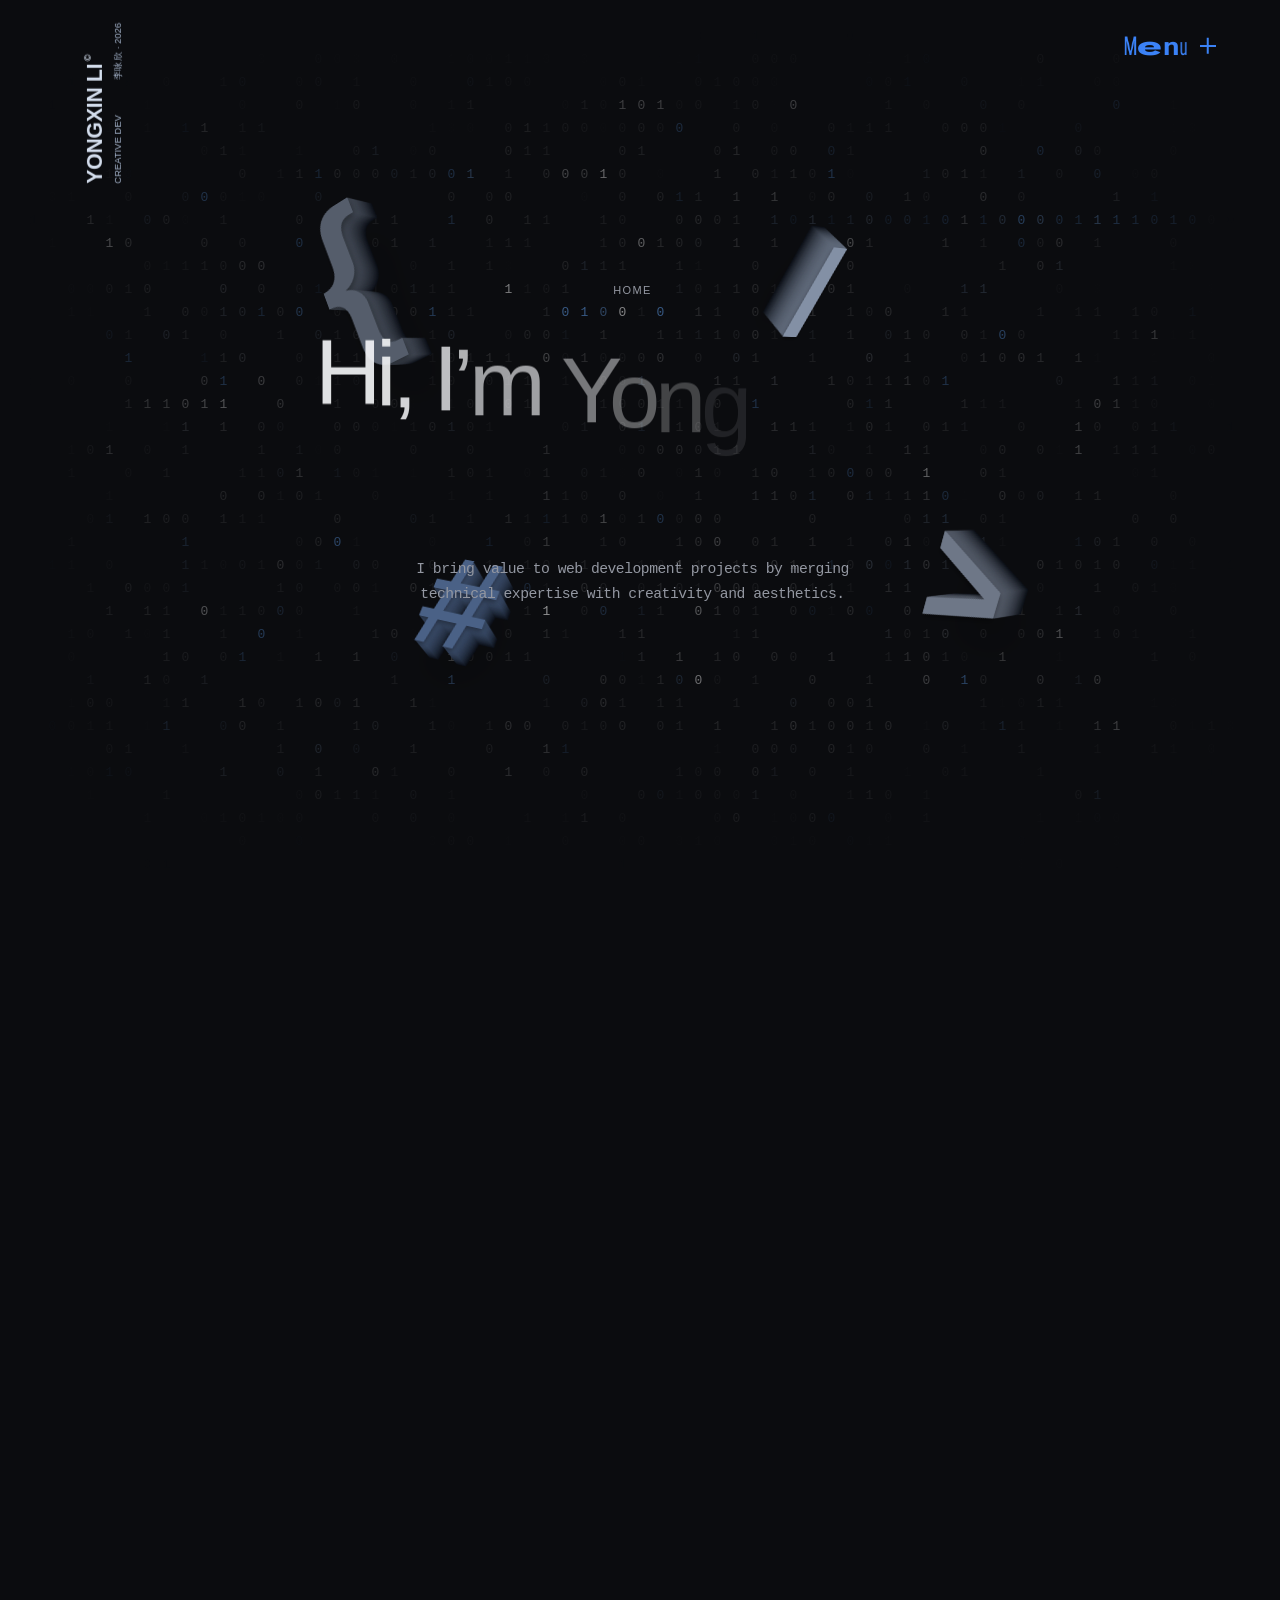
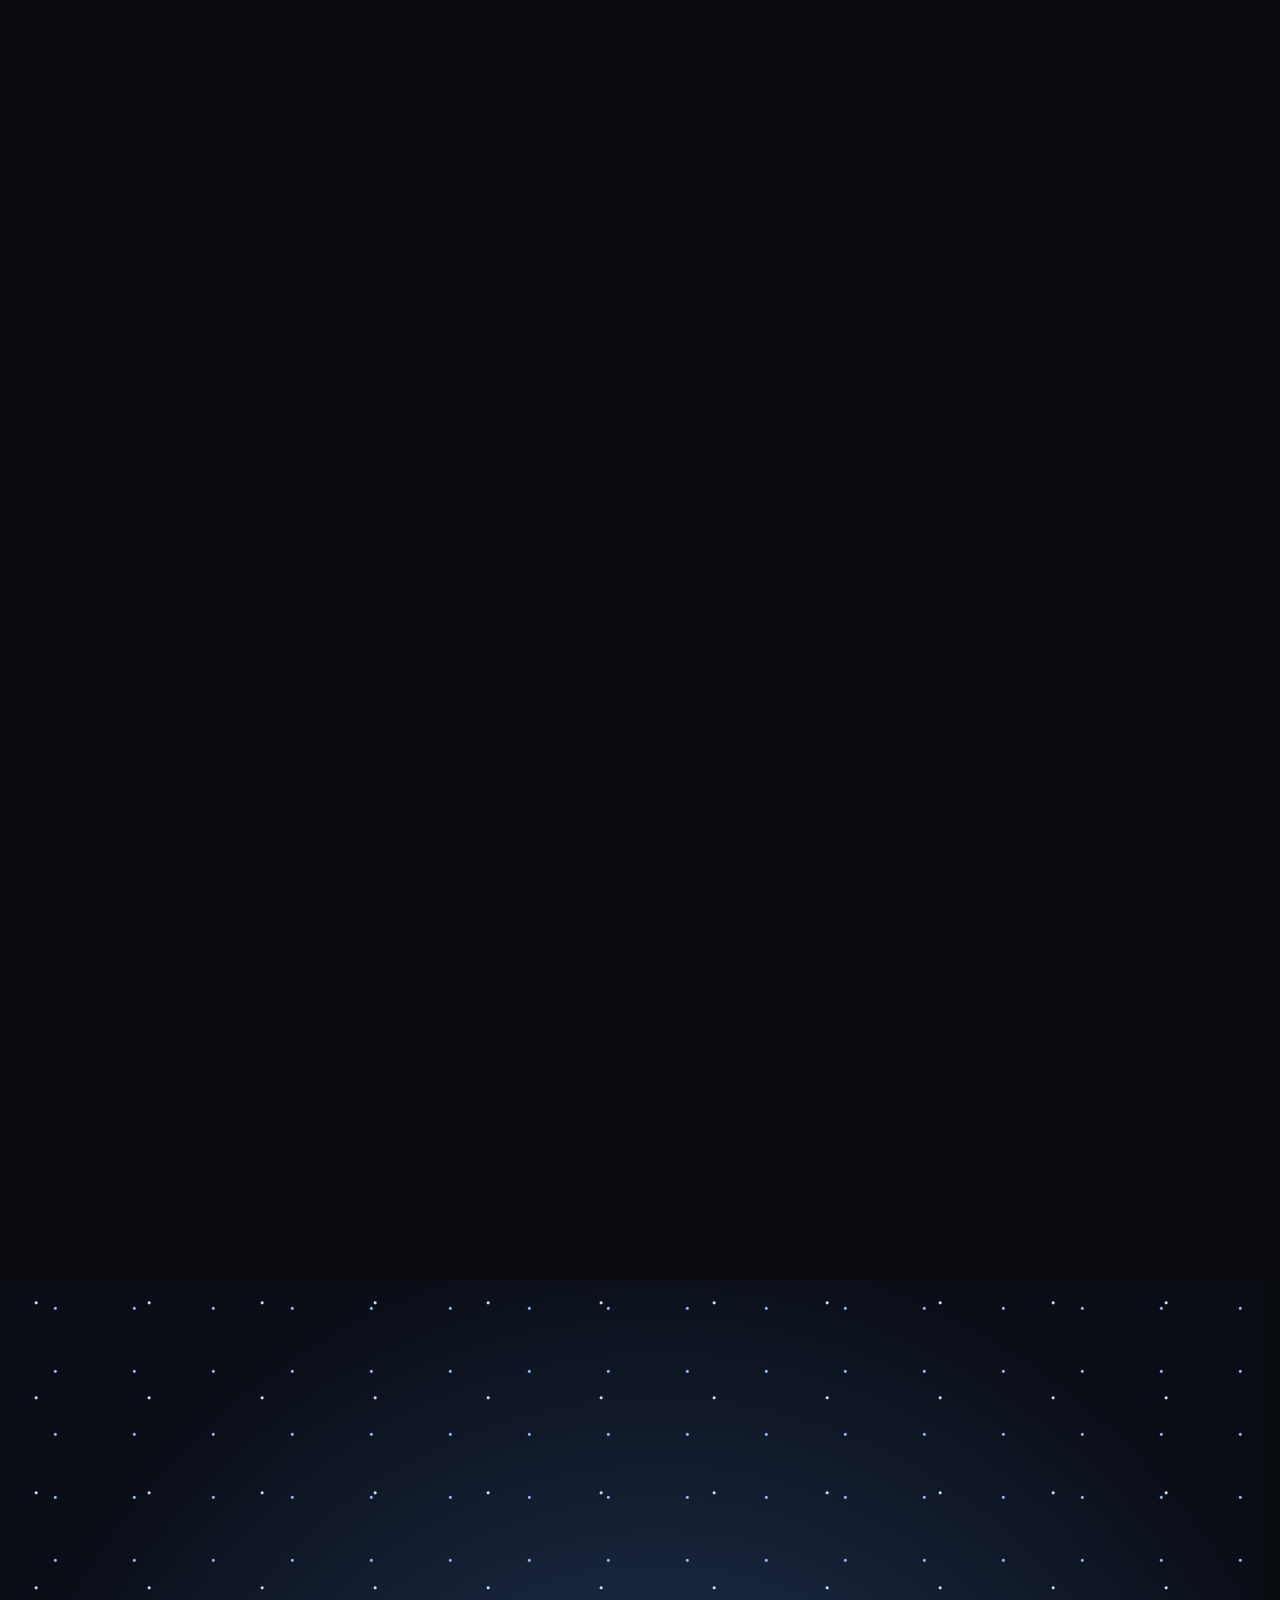
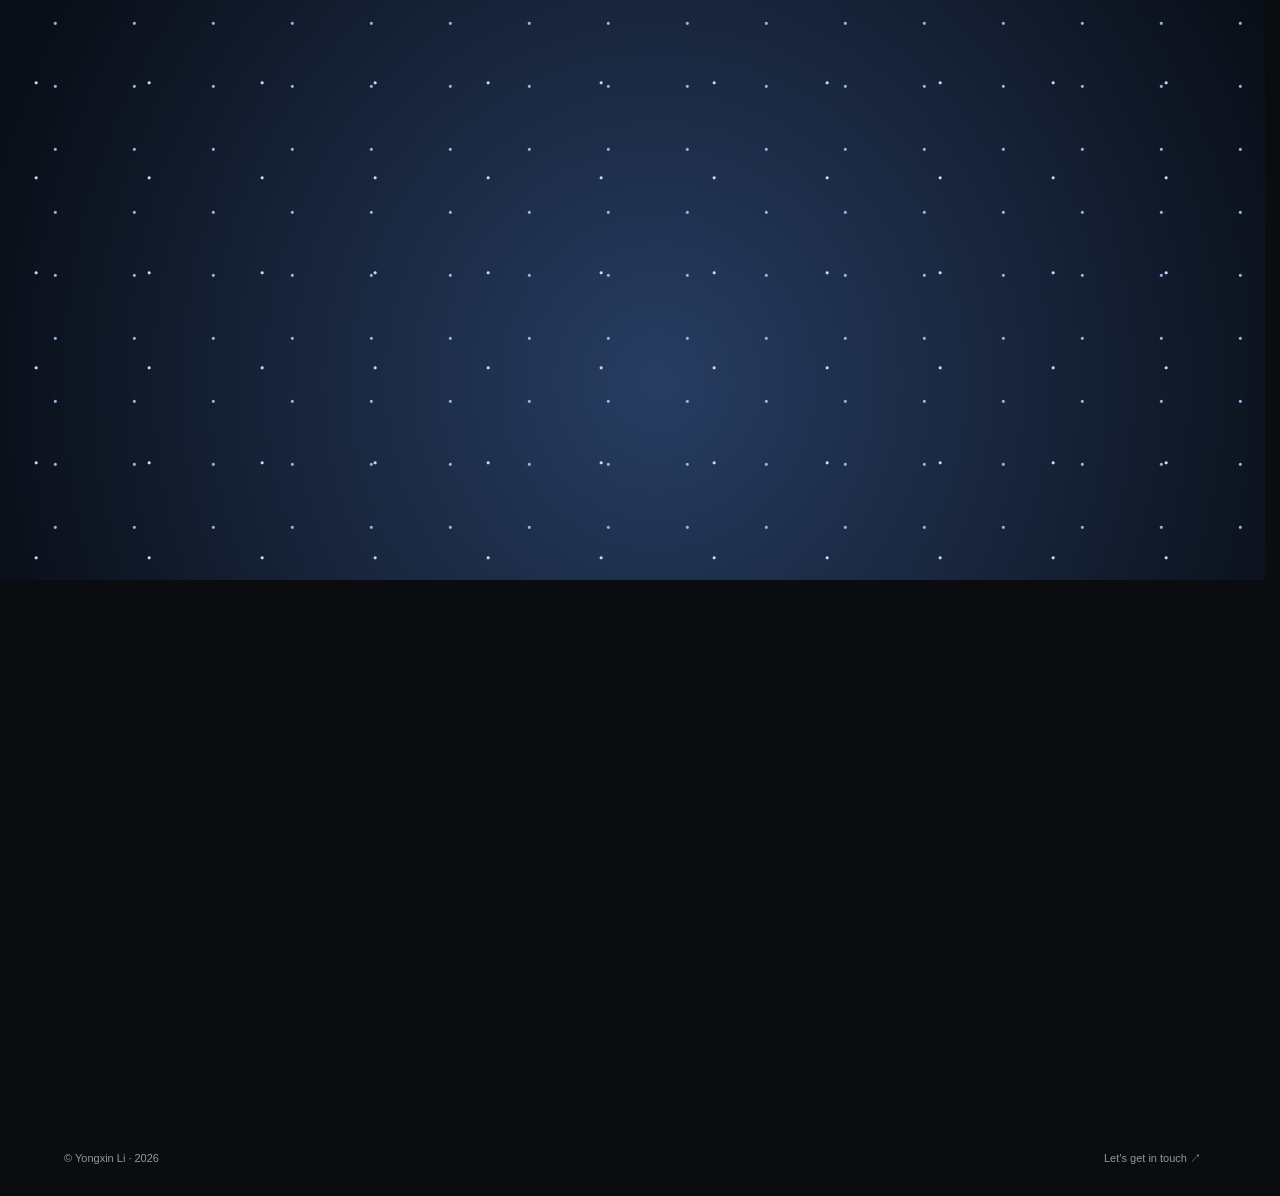
<file: index.html>
<!doctype html>
<html lang="zh-CN">
<head>
  <meta charset="utf-8">
  <meta name="viewport" content="width=device-width,initial-scale=1">
  <meta name="theme-color" content="#0b0c0f">
  <meta name="description" content="李咏欣的个人作品集，专注大模型应用、RAG 与 Agent 工具链开发。">
  <title>李咏欣 · 个人作品集</title>
  <link rel="stylesheet" href="/style.css">
  <link rel="stylesheet" href="/navigation.css">
  <link rel="stylesheet" href="/profile-section.css">
  <script type="module" src="/navigation.js"></script>
  <script type="module" src="/app.js"></script>
  <script type="module" src="/tech-text.js"></script>
  <script type="module" src="/floating-symbols.js"></script>
  <script type="module" src="/letter-glitch.js"></script>
  <script type="module" src="/profile-section.js"></script>
</head>
<body>
  <a class="skip-link" href="#main-content">跳到正文</a>
  <div class="site-chrome staggered-menu-wrapper" data-open="false">
    <div class="menu-shade" aria-hidden="true"></div>
    <div class="sm-prelayers" aria-hidden="true"><div class="sm-prelayer"></div><div class="sm-prelayer"></div></div>
    <header class="staggered-menu-header">
      <a class="site-brand brand-drum" href="/" data-route aria-label="李咏欣，回到首页">
        <span class="brand-drum__scene" aria-hidden="true"><span class="brand-drum__rotor">
          <span class="brand-drum__face brand-drum__face--front"><span class="brand-name-layout"><strong>YONGXIN LI<span class="brand-copyright">©</span></strong><span class="brand-meta"><span>CREATIVE DEV</span><span>李咏欣 · 2026</span></span></span></span>
          <span class="brand-drum__face brand-drum__face--right"><span class="brand-portrait-frame"><span class="brand-portrait-label">YONGXIN</span><img src="/assets/brand-avatar.png" width="1254" height="1254" alt="" decoding="async" draggable="false"><span class="brand-portrait-caption">AI · CODE · CREATE</span></span></span>
          <span class="brand-drum__face brand-drum__face--back"><span class="brand-name-layout"><strong>YONGXIN LI<span class="brand-copyright">©</span></strong><span class="brand-meta"><span>CREATIVE DEV</span><span>李咏欣 · 2026</span></span></span></span>
          <span class="brand-drum__face brand-drum__face--left"><span class="brand-portrait-frame"><span class="brand-portrait-label">YONGXIN</span><img src="/assets/brand-avatar.png" width="1254" height="1254" alt="" decoding="async" draggable="false"><span class="brand-portrait-caption">AI · CODE · CREATE</span></span></span>
          <span class="brand-drum__cap brand-drum__cap--top"></span><span class="brand-drum__cap brand-drum__cap--bottom"></span>
        </span></span>
      </a>
      <button class="sm-toggle" type="button" aria-label="打开菜单" aria-expanded="false" aria-controls="staggered-menu-panel">
        <span class="sm-toggle-textWrap" aria-hidden="true"><span class="sm-toggle-textInner"><span>Menu</span><span>Close</span></span></span>
        <span class="sm-icon" aria-hidden="true"><span class="sm-icon-line"></span><span class="sm-icon-line sm-icon-line-v"></span></span>
      </button>
    </header>
    <aside class="staggered-menu-panel" id="staggered-menu-panel" aria-label="主菜单" aria-hidden="true" inert>
      <div class="sm-menu-visual" aria-hidden="true"></div>
      <div class="sm-menu-scrim" aria-hidden="true"></div>
      <div class="sm-panel-inner">
        <p class="sm-panel-caption">NAVIGATION</p>
        <nav aria-label="主页面"><ul class="sm-panel-list">
          <li><a href="/" data-route class="sm-panel-item" data-index="01"><span class="sm-panel-itemLabel">Home</span></a></li>
          <li><a href="/about" data-route class="sm-panel-item" data-index="02"><span class="sm-panel-itemLabel">About</span></a></li>
          <li><a href="/work" data-route class="sm-panel-item" data-index="03"><span class="sm-panel-itemLabel">Work</span></a></li>
          <li><a href="/achievement" data-route class="sm-panel-item" data-index="04"><span class="sm-panel-itemLabel">Achievement</span></a></li>
          <li><a href="/contact" data-route class="sm-panel-item" data-index="05"><span class="sm-panel-itemLabel">Contact</span></a></li>
        </ul></nav>
        <div class="sm-socials"><span class="sm-socials-title">ELSEWHERE</span><a class="sm-socials-link" href="https://github.com/112-Li-del" target="_blank" rel="noopener noreferrer">GitHub ↗</a></div>
      </div>
    </aside>
  </div>
  <main id="main-content">
    <div class="route-page" data-page="home">
    <section class="home" id="home" aria-labelledby="home-title">
      <div class="home-stage">
      <div class="home-glitch" aria-hidden="true"><canvas class="home-glitch-canvas"></canvas></div>
      <div class="floating-symbols" aria-hidden="true"></div>
      <div class="hero-copy">
        <div class="eyebrow">HOME</div>
        <h1 id="home-title" lang="en"><span class="hero-line"><span class="hero-line-label">Hi, I’m Yongxin, a</span></span><span class="hero-line"><span class="hero-line-label"><em class="gradient-text" data-text="creative">creative</em> developer</span></span></h1>
        <p class="hero-description" lang="en">I bring value to web development projects by merging technical expertise with creativity and aesthetics.</p>
      </div>

      </div>
    </section>
    <section class="profile-section" id="meet-yongxin" aria-label="星海列车与个人资料">
      <div class="stage">
        <canvas class="star-train-canvas" aria-hidden="true" hidden></canvas>
        <div class="profile-light" aria-hidden="true"></div>
    <section class="profile pending" aria-label="关于李咏欣" inert>
      <figure class="badge" aria-label="李咏欣的名牌">
        <div class="lanyard-host">
          <div class="badge-portrait">
            <img src="/assets/lanyard-avatar.png" alt="李咏欣的黑白动漫头像" width="1254" height="1254" loading="lazy">
            <span>李咏欣</span>
          </div>
        </div>
        <figcaption class="badge-instructions" hidden>拖拽摆动 · 点击翻面</figcaption>
        <button class="badge-flip" type="button" hidden>翻转名牌 ↻</button>
      </figure>
      <details class="cloud" name="profile-card"><summary>自我介绍</summary><p>我是李咏欣，专注全栈开发、AI 应用、RAG 和智能体。我喜欢把想法做成真正能用的产品。</p></details>
      <details class="cloud" name="profile-card"><summary>所在地与教育</summary><p>现居中国，就读于南京财经大学计算机科学与技术专业。</p></details>
      <details class="cloud" name="profile-card"><summary>联系我</summary><p>电话 <a href="tel:+8615850567265">+86 158 5056 7265</a><br>邮箱 <a href="mailto:2386079596@qq.com">2386079596@qq.com</a><br>GitHub <a href="https://github.com/112-Li-del">112-Li-del</a></p></details>
      <details class="cloud" name="profile-card"><summary>业余爱好</summary><p>阅读、CS:GO、健身、体育运动和篮球。</p></details>
    </section>
      </div>
    </section>
    </div>
    <section class="route-page interior-page" data-page="about" hidden aria-labelledby="about-title">
      <div class="page-copy"><p class="page-kicker">01 / ABOUT</p><h1 id="about-title" tabindex="-1">A little<br><em>about me.</em></h1><p class="page-description">我是李咏欣，南京财经大学计算机科学与技术本科在读。<br>专注大模型应用、RAG 与 Agent 工具链，把想法做成可以使用的产品。</p><a href="/work" data-route class="page-link">Explore my work <span aria-hidden="true">↗</span></a></div>
    </section>
    <section class="route-page interior-page" data-page="work" hidden aria-labelledby="work-title">
      <div class="page-copy"><p class="page-kicker">02 / WORK</p><h1 id="work-title" tabindex="-1">Ideas,<br><em>put to work.</em></h1><p class="page-description">从校园智能问答到自动化演示视频，记录把想法落地的过程。</p><div class="project-index"><span>「财问」校园智能问答系统</span><a href="https://github.com/112-Li-del/auto-demo" target="_blank" rel="noopener noreferrer">auto-demo <span aria-hidden="true">↗</span></a></div></div>
    </section>
    <section class="route-page interior-page" data-page="achievement" hidden aria-labelledby="achievement-title">
      <div class="page-copy"><p class="page-kicker">03 / ACHIEVEMENT</p><h1 id="achievement-title" tabindex="-1">Learning.<br><em>Making progress.</em></h1><p class="page-description">IEEE CCAI 2026 会议论文第四作者，参与时序异常检测研究。<br>在学习、研究与实践中，积累每一步。</p><a href="/about" data-route class="page-link">More about me <span aria-hidden="true">↗</span></a></div>
    </section>
    <section class="route-page interior-page" data-page="contact" hidden aria-labelledby="contact-title">
      <div class="page-copy"><p class="page-kicker">04 / CONTACT</p><h1 id="contact-title" tabindex="-1">Let’s make<br><em>something.</em></h1><p class="page-description">有想法、项目，或者只是想打个招呼，欢迎联系。</p><div class="contact-links"><a href="mailto:2386079596@qq.com">2386079596@qq.com ↗</a><a href="https://github.com/112-Li-del" target="_blank" rel="noopener noreferrer">GitHub ↗</a></div></div>
    </section>
    <footer class="site-footer"><a href="/" data-route>© Yongxin Li · 2026</a><a href="/contact" data-route>Let’s get in touch ↗</a></footer>
  </main>

  <section class="intro" aria-label="开场动画：不同语言的你好依次闪过">
    <canvas class="cursor-grid-canvas" aria-hidden="true"></canvas>
    <div class="greeting-anchor" aria-hidden="true"><div class="greeting"><span class="greeting-text" lang="en">Hello</span></div></div>
    <div class="loading-progress" role="progressbar" aria-label="开场动画进度" aria-valuemin="0" aria-valuemax="100" aria-valuenow="0">
      <div class="loading-progress-meta" aria-hidden="true"><span class="loading-label">LOADING</span><span class="loading-percentage"><span class="loading-count">0</span><span class="loading-unit">%</span></span></div>
      <div class="loading-track" aria-hidden="true"><div class="loading-fill"></div></div>
    </div>
    <span class="sr-only" role="status" id="intro-status">正在播放开场动画</span>
  </section>
  <noscript><style>.intro{display:none}main[inert]{display:block}</style><p class="noscript-message">请启用 JavaScript 观看开场动画。正文已展示。</p></noscript>
</body>
</html>
</file>
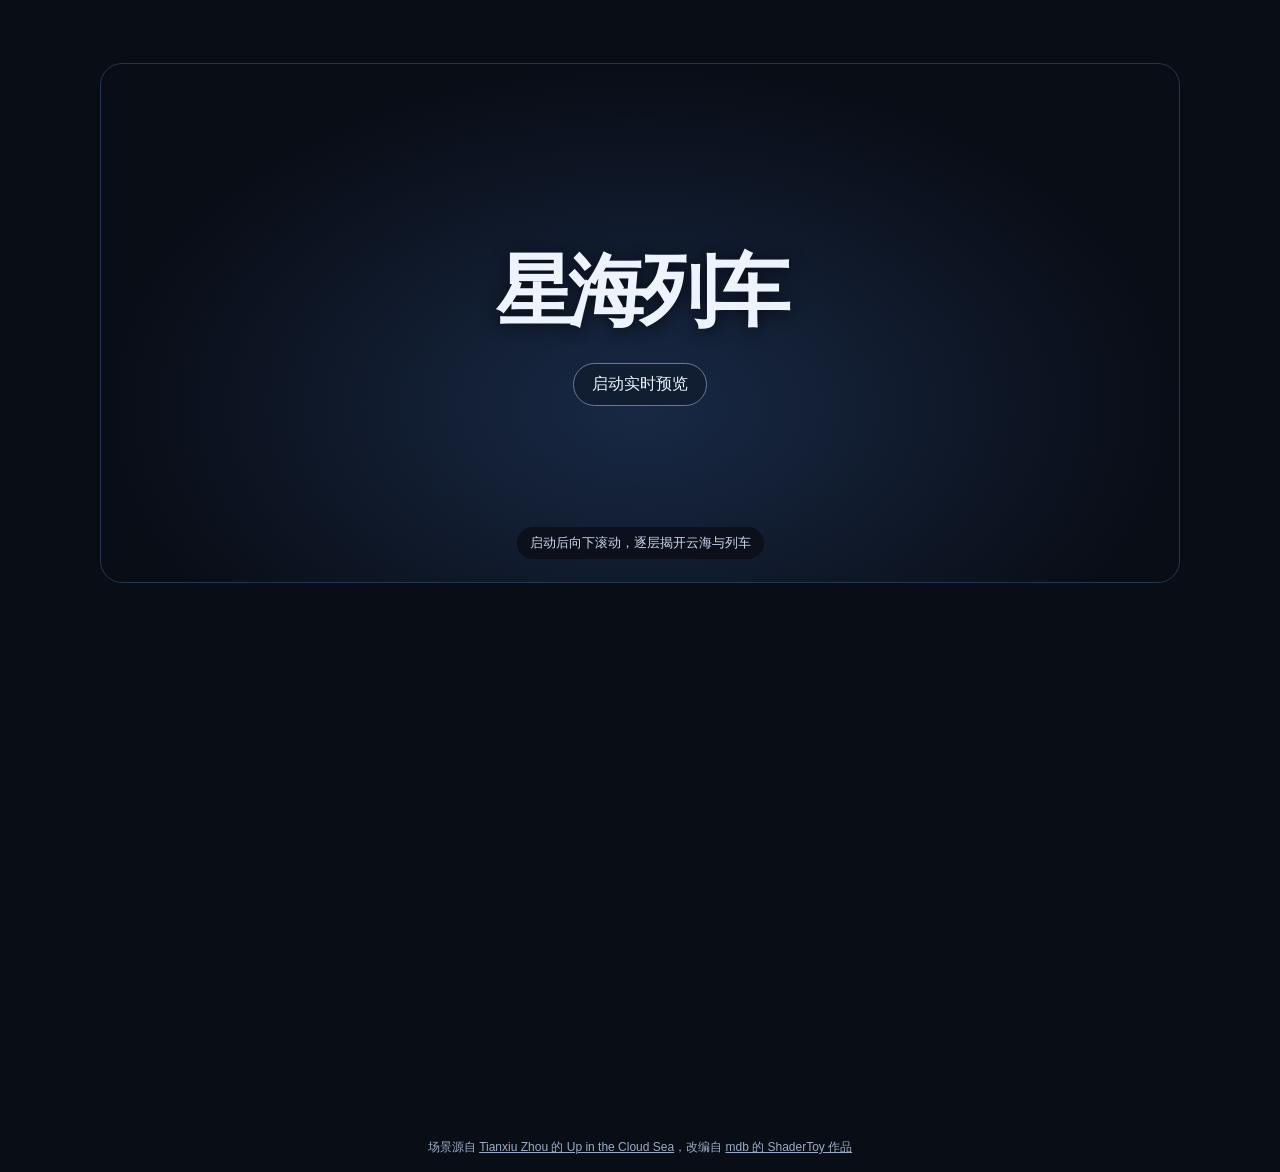
<file: preview/star-train/index.html>
<!doctype html>
<html lang="zh-CN">
<head>
<meta charset="utf-8">
<meta name="viewport" content="width=device-width, initial-scale=1">
<title>星海列车 · 李咏欣</title>
<style>
*{box-sizing:border-box}body{margin:0;background:#090d16;color:#eef4ff;font-family:Arial,"Microsoft YaHei",sans-serif}button,a{color:inherit}button{font:inherit;cursor:pointer}
.journey{position:relative;--scene-height:min(64svh,520px);width:min(1080px,calc(100% - 48px));height:calc(var(--scene-height) + 60svh);margin:clamp(24px,7svh,66px) auto 0}
.stage{position:sticky;z-index:0;top:24px;height:var(--scene-height);display:grid;place-items:center;overflow:hidden;border:1px solid #253650;border-radius:22px;background:radial-gradient(ellipse at 50% 66%,#182945,#090d16 70%)}
canvas{position:absolute;inset:0;width:100%;height:100%;object-fit:cover}
.cover{position:relative;text-align:center;padding:28px;text-shadow:0 2px 16px #090d16}
h1{font-size:clamp(42px,7vw,78px);letter-spacing:-.08em;margin:0 0 18px;font-weight:600}
.control{border:1px solid #627a9b;border-radius:999px;background:#111e32;padding:10px 18px}
#mode{position:absolute;z-index:2;top:20px;right:18px}
#hint{position:absolute;bottom:23px;margin:0;padding:7px 13px;border-radius:20px;background:#090d16c9;font-size:13px;color:#c9d8ef}
[hidden]{display:none!important}
.profile{position:absolute;inset:0;z-index:1;pointer-events:none;isolation:isolate}
.badge{position:absolute;top:41%;left:24.5%;width:clamp(52px,6.5vw,76px);margin:0;padding:5px;translate:-50% -50%;transform-origin:50% -65px;border:1px solid #6f86af;border-radius:8px;background:linear-gradient(150deg,#385583,#111c31);box-shadow:0 7px 16px #090d1680;color:#edf4ff;text-align:center;clip-path:inset(-110px -22px -25px);transition:opacity .36s,transform .76s cubic-bezier(.22,1.18,.42,1),clip-path .7s}
.badge::before,.badge::after{content:"";position:absolute;pointer-events:none}
.badge::before{height:clamp(45px,10svh,110px);width:7px;bottom:100%;left:calc(50% - 3.5px);background:linear-gradient(0deg,#5178ac 0 50%,#a5bdd973 76%,transparent);border-radius:3px}
.badge::after{width:150%;height:45px;top:-49px;left:-25%;background:radial-gradient(ellipse,#a9beee67,transparent 70%)}
.badge img{display:block;width:100%;height:auto;border-radius:4px}
.badge figcaption{margin:5px 0 1px;font-size:clamp(9px,1vw,11px);white-space:nowrap}
.pending .badge{opacity:0;transform:translateY(-85px) rotate(-9deg);clip-path:inset(95% -22px -25px)}
.cloud:nth-of-type(1){--x:43%;--y:19%;--delay:0ms}
.cloud:nth-of-type(2){--x:70%;--y:18%;--delay:100ms}
.cloud:nth-of-type(3){--x:52%;--y:41%;--delay:190ms}
.cloud:nth-of-type(4){--x:83%;--y:41%;--delay:290ms}
.cloud summary{position:absolute;left:var(--x);top:var(--y);display:grid;place-items:center;min-height:44px;min-width:clamp(62px,9vw,108px);padding:5px 9px;translate:-50% -50%;pointer-events:auto;cursor:pointer;list-style:none;border-radius:44% 56% 50% 45%;background:radial-gradient(ellipse at 50% 52%,#192941f5 9%,#30446cce 53%,#b3c9ee66 75%,transparent 100%);text-shadow:0 1px 3px #10192a;color:#fff;font-size:clamp(11px,1.2vw,13px);white-space:nowrap;transition:opacity .46s var(--delay),transform .58s var(--delay),background .2s}
.cloud summary::-webkit-details-marker{display:none}
.cloud summary:hover,.cloud[open] summary{background:radial-gradient(ellipse,#203c65 25%,#607fbdbb 64%,transparent 100%)}
.cloud summary:focus-visible,.cloud p a:focus-visible{outline:2px solid #e0edff;outline-offset:2px}
.pending .cloud summary,.badge-only .cloud summary{opacity:0;transform:translateY(7px) scale(.86)}
.cloud p{position:absolute;z-index:1;left:50%;top:51%;width:min(330px,calc(100% - 24px));translate:-50% 0;margin:0;padding:12px 15px;pointer-events:auto;border:1px solid #778cae;border-radius:14px;background:#101b30f5;color:#edf4ff;font-size:13px;line-height:1.65;overflow-wrap:anywhere}
.cloud a{text-underline-offset:3px}
footer{text-align:center;padding:16px;color:#9bacc7;font-size:12px}
@media(max-width:720px){.journey{--scene-height:min(56svh,420px);width:calc(100% - 24px)}.stage{top:12px;border-radius:15px}.cloud:nth-of-type(1){--x:37%;--y:22%}.cloud:nth-of-type(2){--x:67%;--y:22%}.cloud:nth-of-type(3){--x:51%;--y:43%}.cloud:nth-of-type(4){--x:81%;--y:43%}.badge{left:17%;top:46%}.cloud p{top:55%}}
@media(prefers-reduced-motion:reduce){.badge,.cloud summary{transition:none}}
</style>
<script src="./scene.js" defer></script>
</head>
<body>
<main>
<section class="journey" aria-label="星海列车">
  <div class="stage">
    <canvas aria-hidden="true" hidden></canvas>
    <div class="cover"><h1>星海列车</h1><button class="control" id="start" type="button">启动实时预览</button></div>
    <button class="control" id="mode" type="button" hidden>原版配色</button>
    <p id="hint" role="status">启动后向下滚动，逐层揭开云海与列车</p>
    <section class="profile pending" aria-label="关于李咏欣" inert hidden>
      <figure class="badge">
        <img src="./portrait.png" alt="李咏欣的黑白动漫头像" width="1254" height="1254" loading="lazy">
        <figcaption>李咏欣</figcaption>
      </figure>
      <details class="cloud" name="profile-card"><summary>自我介绍</summary><p>我是李咏欣，专注全栈开发、AI 应用、RAG 和智能体。我喜欢把想法做成真正能用的产品。</p></details>
      <details class="cloud" name="profile-card"><summary>所在地与教育</summary><p>现居中国，就读于南京财经大学计算机科学与技术专业。</p></details>
      <details class="cloud" name="profile-card"><summary>联系我</summary><p>电话 <a href="tel:+8615850567265">+86 158 5056 7265</a><br>邮箱 <a href="mailto:2386079596@qq.com">2386079596@qq.com</a><br>GitHub <a href="https://github.com/112-Li-del">112-Li-del</a></p></details>
      <details class="cloud" name="profile-card"><summary>业余爱好</summary><p>阅读、CS:GO、健身、体育运动和篮球。</p></details>
    </section>
  </div>
</section>
</main>
<footer>场景源自 <a href="https://people.it.tamu.edu/~choutianxius/csce646/pr01/index.html">Tianxiu Zhou 的 Up in the Cloud Sea</a>，改编自 <a href="https://www.shadertoy.com/view/Ndc3zl">mdb 的 ShaderToy 作品</a></footer>
</body>
</html>
</file>
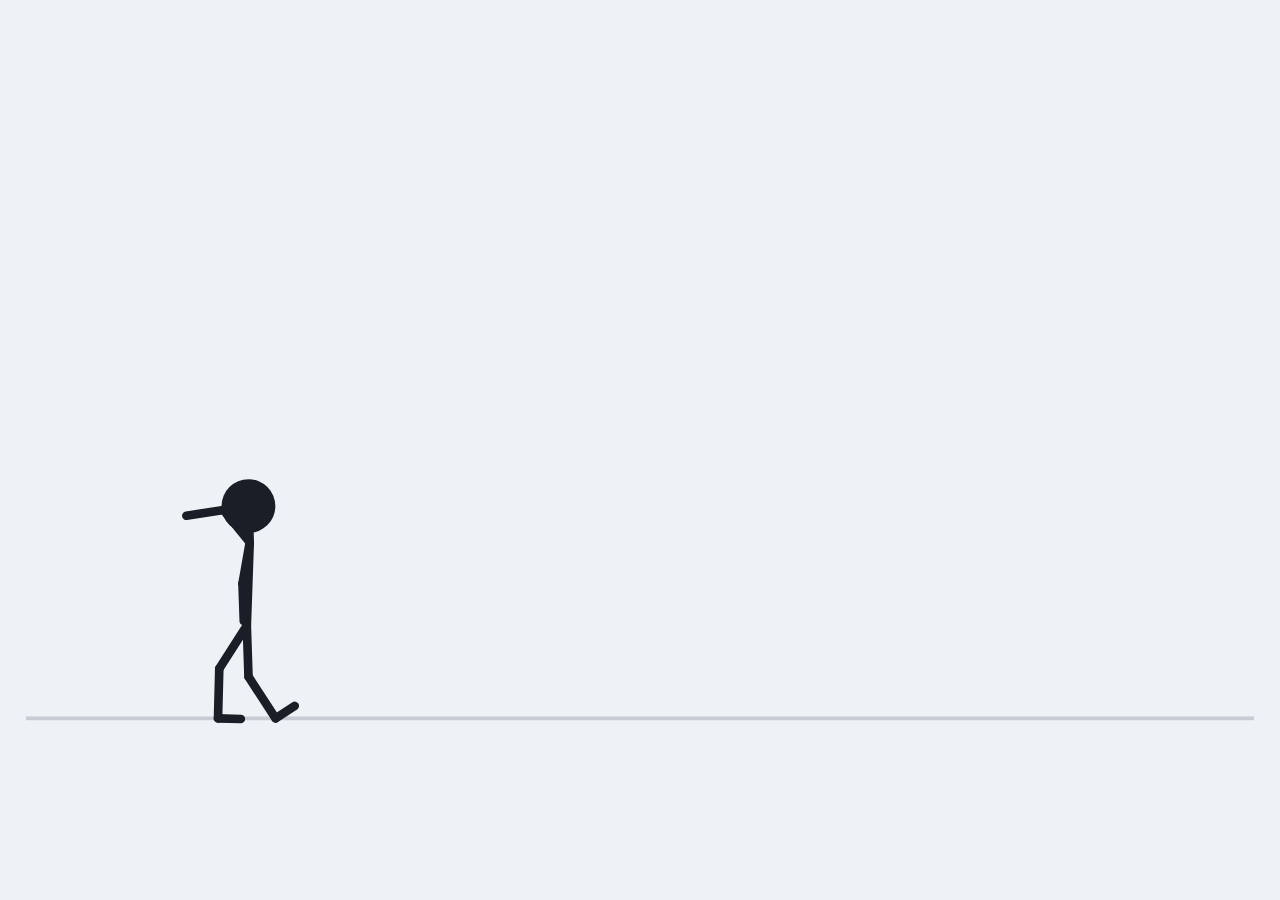
<file: reference/stick-motion/starter.html>
<!doctype html>
<html lang="en">
<!-- Made with the Stick Motion skill v1.0.0 - MIT - stick-motion rig starter -->
<head>
<meta charset="utf-8">
<title>Stick Motion — Rig Starter</title>
<!--
  STICK MOTION — RIG STARTER — one file, click-to-open, no build step.

  What this is NOT: a stickman drawn as one big <path> with hand-picked
  coordinates per frame. That approach is why agents draw bad stickmen —
  every frame is a fresh coordinate guess, so limbs drift, stretch, and
  clip through the body.

  What this IS: a jointed 2D rig with fixed bone lengths.
    - Arms/head   : forward kinematics (FK). You set an angle per joint;
                    the chain (shoulder -> elbow -> hand) follows exactly.
    - Legs        : inverse kinematics (IK). You set a FOOT TARGET point;
                    the rig solves the hip/knee angles that reach it.
                    This is what keeps feet glued to the ground instead of
                    floating or sliding — see solveLegIK() below.
    - Walking     : the foot targets during a walk are not hand-authored
                    per frame. walkFootX()/walkFootY() are pure closed-form
                    functions of time that guarantee the stance foot's
                    world position does not move while the body walks over
                    it (foot-lock), and the swing foot arcs forward. See
                    references/rig-architecture.md for the derivation.

  Everything is a pure function of tl.time() (GSAP timeline). No
  Math.random(), no Date.now(), no per-frame accumulation — so ?debug=1
  scrubbing is exact and frame export never drifts.

  ============ CUSTOMIZE HERE (style brief) ============
  Stroke color / weight   : STYLE.stroke / STYLE.strokeWidth below
  Head fill               : STYLE.headFill
  Proportions (bone       : BONES below (lengths in SVG units, HEAD_R = 1 "head")
    lengths)
  Ground line y           : GROUND_Y below
  =======================================================
-->
<style>
  html,body{margin:0;height:100%;background:#eef1f5;overflow:hidden;
    font-family:system-ui,sans-serif}
  #stage-wrap{position:fixed;inset:0;display:flex;align-items:center;justify-content:center}
  svg#stage{width:min(96vw,1280px);height:auto;background:#eef1f5;display:block}
  #ui{position:fixed;left:50%;bottom:18px;transform:translateX(-50%);
    display:none;align-items:center;gap:12px;padding:9px 16px;border-radius:14px;
    background:rgba(20,22,28,.88);color:#cfd3dc;font-size:13px;z-index:10}
  #ui.on{display:flex}
  #ui button{background:#30343e;color:#fff;border:none;padding:7px 14px;
    border-radius:8px;font:inherit;cursor:pointer}
  #scrub{width:320px}
  #clock{font-variant-numeric:tabular-nums;min-width:5ch;text-align:right}
</style>
</head>
<body>
<div id="stage-wrap">
  <svg id="stage" viewBox="0 0 1280 720" xmlns="http://www.w3.org/2000/svg">
    <line id="ground" x1="0" y1="640" x2="1280" y2="640" stroke="#c7cbd3" stroke-width="4"/>
    <g id="figure" stroke-linecap="round" fill="none">
      <line id="bone-torso"/>
      <line id="bone-neck"/>
      <line id="bone-armL-upper"/>
      <line id="bone-armL-fore"/>
      <line id="bone-armR-upper"/>
      <line id="bone-armR-fore"/>
      <line id="bone-legL-thigh"/>
      <line id="bone-legL-shin"/>
      <line id="bone-legL-foot"/>
      <line id="bone-legR-thigh"/>
      <line id="bone-legR-shin"/>
      <line id="bone-legR-foot"/>
      <circle id="head" r="28"/>
    </g>
    <g id="accessories" fill="none">
      <path id="skirt" fill-opacity="0" stroke="none"/>
      <line id="ponytail1" fill="none"/>
      <line id="ponytail2" fill="none"/>
    </g>
  </svg>
</div>

<div id="ui">
  <button id="btn-play">Pause</button><button id="btn-restart">Restart</button>
  <input id="scrub" type="range" min="0" max="1000" value="0">
  <span id="clock">0.00s</span>
</div>

<script src="https://cdn.jsdelivr.net/npm/gsap@3.12.5/dist/gsap.min.js"></script>
<script>
const $ = s => document.querySelector(s);

/* ================= CHARACTER VARIANTS =================
   Named presets change stroke color and optionally layer a purely
   DECORATIVE accessory (skirt, ponytail) on top of the same skeleton —
   bone lengths and joint math never change between characters. Switch
   characters by pointing STYLE at a different key below. For more than
   one figure on stage at once (e.g. two different characters), see
   references/anatomy.md "Color and multiple figures" and duplicate the
   whole figure+accessories group with its own STYLE. Full guide,
   including how to add new accessories, in references/characters.md. */
const CHARACTERS = {
  classic: { stroke:'#1b1e26', strokeWidth:9, headFill:'#1b1e26', accessory:'none' },
  red:     { stroke:'#c62828', strokeWidth:9, headFill:'#c62828', accessory:'none' },
  white:   { stroke:'#f5f6f8', strokeWidth:9, headFill:'#f5f6f8', accessory:'none' }, // pair with a dark background
  woman:   { stroke:'#1b1e26', strokeWidth:9, headFill:'#1b1e26', accessory:'skirt+ponytail' },
};
const STYLE = CHARACTERS.classic; // <-- change to CHARACTERS.red / .white / .woman etc.
const GROUND_Y = 640;

/* ================= BONES (proportions) =================
   Unit = 1 "head". Change these to restyle the figure (chibi: shrink
   TORSO/THIGH/SHIN; heroic: lengthen them) — the rig math does not care. */
const HEAD_R = 28;
const BONES = {
  NECK: HEAD_R*0.35,
  TORSO: HEAD_R*3.1,
  UPPER_ARM: HEAD_R*1.55,
  FOREARM: HEAD_R*1.4,
  THIGH: HEAD_R*1.9,
  SHIN: HEAD_R*1.85,
  FOOT: HEAD_R*0.85,
};

/* ================= FK / IK CORE =================
   Angle convention (degrees, all absolute unless noted "rel"):
     - "down"-reference bones (arms, legs): 0 = points straight down,
       +90 = points straight toward +X (the direction the figure faces
       when facing = +1), -90 = toward -X.
     - "up"-reference bones (torso, neck): 0 = points straight up, same
       sign rule otherwise.
     - Elbow/knee bends are RELATIVE to their parent bone's absolute
       angle (child_absolute = parent_absolute + bend). This is why
       posing an upper arm never requires recomputing the forearm. */
const D2R = Math.PI/180, R2D = 180/Math.PI;
function downVec(angleDeg, len, facing){
  const a = angleDeg*D2R;
  return { dx: facing*len*Math.sin(a), dy: len*Math.cos(a) };
}
function upVec(angleDeg, len, facing){
  const a = angleDeg*D2R;
  return { dx: facing*len*Math.sin(a), dy: -len*Math.cos(a) };
}

/* 2-bone analytic IK. Give it a root (hip) and a target (foot); it
   returns the absolute thigh angle and the relative knee bend that
   place the ankle exactly on the target. kneeSign fixes which way the
   knee bows (keep it constant — real knees only bend one way). */
function solveLegIK(hipX, hipY, footX, footY, L1, L2, facing, kneeSign=1){
  const dx = (footX-hipX)*facing, dy = footY-hipY;
  let d = Math.hypot(dx,dy);
  const maxD = L1+L2-0.01, minD = Math.abs(L1-L2)+0.5;
  d = Math.min(Math.max(d,minD),maxD);
  const angleToFoot = Math.atan2(dx,dy); // down-reference angle, radians
  const cosB = (L1*L1 + d*d - L2*L2)/(2*L1*d);
  const B = Math.acos(Math.min(1,Math.max(-1,cosB)));
  const cosC = (L1*L1 + L2*L2 - d*d)/(2*L1*L2);
  const C = Math.acos(Math.min(1,Math.max(-1,cosC)));
  // B is the angle-at-hip between the hip->target line and the thigh;
  // it must be SUBTRACTED (not added) so the knee folds toward the
  // target side instead of away from it (verified numerically against
  // a target the IK must reach exactly).
  const thighAngle = (angleToFoot - kneeSign*B)*R2D;
  const kneeBend = kneeSign*(Math.PI-C)*R2D;
  return { thighAngle, kneeBend };
}

/* Forward-kinematics chain for one leg, from a solved (or authored)
   thigh angle + knee bend + foot bend, returning every joint in WORLD
   coordinates. Also used for arms (upper/fore) with the down-reference
   convention. */
function chain2(rootX, rootY, angle1, len1, bend2, len2, facing, ref='down'){
  const v = ref==='down' ? downVec : upVec;
  const p1 = v(angle1, len1, facing);
  const joint = { x: rootX+p1.dx, y: rootY+p1.dy };
  const angle2 = angle1 + bend2;
  const p2 = v(angle2, len2, facing);
  const end = { x: joint.x+p2.dx, y: joint.y+p2.dy };
  return { joint, end, angle2 };
}

/* ================= WALK CYCLE — deterministic foot-lock =================
   See references/rig-architecture.md for the full derivation. Summary:
   the hip (root) is driven forward at a constant `speed` by ONE GSAP
   tween (the single source of truth for how far the body has walked).
   gaitFoot() only returns a BOUNDED offset relative to the hip — never
   an accumulated absolute position — so it can never drift out of sync
   with however the hip is actually being moved. During stance the
   offset sweeps by exactly `speed*T*duty`, which is precisely the
   distance the hip travels in one stance phase, so foot WORLD X stays
   fixed (no sliding) while the body moves over it; swing eases the
   offset back to the front contact point on an arc. Pure function of
   time — scrub anywhere, it is always correct. */
function gaitFoot(t, T, duty, speed, stepHeight, phaseOffset){
  const phi = (((t/T)+phaseOffset)%1+1)%1;
  const relAmp = speed*T*duty;          // hip travel during one stance phase
  let relX, y;
  if(phi < duty){
    const u = phi/duty;                 // 0..1 across stance
    relX = relAmp/2 - relAmp*u;
    y = GROUND_Y;
  } else {
    const u = (phi-duty)/(1-duty);      // 0..1 across swing
    const eased = u<0.5 ? 2*u*u : 1-Math.pow(-2*u+2,2)/2; // easeInOutQuad
    relX = -relAmp/2 + relAmp*eased;
    y = GROUND_Y - stepHeight*Math.sin(Math.PI*u);
  }
  return { relX, y, phi };
}

/* ================= POSE PRESETS (static, non-walking) =================
   Legs are still posed via a FOOT TARGET (relative to hip, in world
   units) fed through the same solveLegIK — never raw thigh/knee angles —
   so a pose can never place a foot at an anatomically impossible
   distance from the hip. See references/poses.md for the full library
   and how to blend between these with GSAP. */
/* NOTE: every field here is a flat number (never a nested object).
   GSAP's plain-object tweening only interpolates numeric leaf
   properties, so foot targets are stored as footLdx/footLdy/footRdx/
   footRdy instead of footL:{dx,dy} -- keep any new pose fields flat
   for the same reason. */
const POSES = {
  STAND: { torso:0, neck:0, shoulderL:-10, elbowBendL:12, shoulderR:10, elbowBendR:12,
            footLdx:-30, footLdy:0, footRdx:30, footRdy:0, footBendL:90, footBendR:90, hipDrop:0 },
  WAVE_UP:  { torso:2, neck:-4, shoulderL:-10, elbowBendL:12, shoulderR:-155, elbowBendR:60,
            footLdx:-30, footLdy:0, footRdx:30, footRdy:0, footBendL:90, footBendR:90, hipDrop:0 },
  WAVE_DOWN:{ torso:2, neck:-4, shoulderL:-10, elbowBendL:12, shoulderR:-120, elbowBendR:60,
            footLdx:-30, footLdy:0, footRdx:30, footRdy:0, footBendL:90, footBendR:90, hipDrop:0 },
  POINT:  { torso:4, neck:2, shoulderL:-10, elbowBendL:12, shoulderR:-88, elbowBendR:-4,
            footLdx:-30, footLdy:0, footRdx:30, footRdy:0, footBendL:90, footBendR:90, hipDrop:0 },
  CHEER:  { torso:0, neck:0, shoulderL:-170, elbowBendL:-10, shoulderR:170, elbowBendR:10,
            footLdx:-40, footLdy:0, footRdx:40, footRdy:0, footBendL:90, footBendR:90, hipDrop:0 },
  CROUCH: { torso:8, neck:6, shoulderL:35, elbowBendL:70, shoulderR:-35, elbowBendR:-70,
            footLdx:-32, footLdy:0, footRdx:32, footRdy:0, footBendL:90, footBendR:90, hipDrop:56 },
  JUMP_PEAK:{ torso:-4, neck:-2, shoulderL:-150, elbowBendL:20, shoulderR:150, elbowBendR:-20,
            footLdx:-16, footLdy:-70, footRdx:16, footRdy:-70, footBendL:60, footBendR:60, hipDrop:-70 },
};

/* ================= RENDER: pose (angles/targets) -> SVG =================
   This is the ONLY function that touches DOM attributes. It never reads
   the clock itself — everything it needs is passed in via `pose`. That
   is what makes the rig seek-safe and frame-export safe. */
const el = {
  torso: $('#bone-torso'), neck: $('#bone-neck'), head: $('#head'),
  armLu: $('#bone-armL-upper'), armLf: $('#bone-armL-fore'),
  armRu: $('#bone-armR-upper'), armRf: $('#bone-armR-fore'),
  legLt: $('#bone-legL-thigh'), legLs: $('#bone-legL-shin'), legLfoot: $('#bone-legL-foot'),
  legRt: $('#bone-legR-thigh'), legRs: $('#bone-legR-shin'), legRfoot: $('#bone-legR-foot'),
};
const acc = { skirt: $('#skirt'), tail1: $('#ponytail1'), tail2: $('#ponytail2') };
Object.values(el).forEach(n=>{
  if(n.tagName==='line'||n.tagName==='LINE'){
    n.setAttribute('stroke', STYLE.stroke);
    n.setAttribute('stroke-width', STYLE.strokeWidth);
  }
});
el.head.setAttribute('fill', STYLE.headFill);
acc.skirt.setAttribute('fill', STYLE.stroke);
[acc.tail1, acc.tail2].forEach(n=>{ n.setAttribute('stroke', STYLE.stroke);
  n.setAttribute('stroke-width', STYLE.strokeWidth*0.7); });
const hasAccessory = (name) => STYLE.accessory && STYLE.accessory.includes(name);
acc.skirt.setAttribute('fill-opacity', hasAccessory('skirt') ? '1' : '0');
[acc.tail1,acc.tail2].forEach(n=>n.setAttribute('opacity', hasAccessory('ponytail') ? '1' : '0'));

function setLine(node,a,b){ node.setAttribute('x1',a.x); node.setAttribute('y1',a.y);
  node.setAttribute('x2',b.x); node.setAttribute('y2',b.y); }

function render(hip, pose, facing=1){
  // torso + head + neck (FK, up-reference)
  const t = upVec(pose.torso, BONES.TORSO, facing);
  const shoulder = { x: hip.x+t.dx, y: hip.y+t.dy };
  setLine(el.torso, hip, shoulder);
  const n = upVec(pose.torso+pose.neck, BONES.NECK, facing);
  const headBase = { x: shoulder.x+n.dx, y: shoulder.y+n.dy };
  setLine(el.neck, shoulder, headBase);
  const hv = upVec(pose.torso+pose.neck, HEAD_R, facing);
  const headCenter = { x: headBase.x+hv.dx, y: headBase.y+hv.dy };
  el.head.setAttribute('cx', headCenter.x);
  el.head.setAttribute('cy', headCenter.y);

  // arms (FK, down-reference, attached at shoulder point)
  const armL = chain2(shoulder.x, shoulder.y, pose.shoulderL, BONES.UPPER_ARM, pose.elbowBendL, BONES.FOREARM, facing);
  setLine(el.armLu, shoulder, armL.joint); setLine(el.armLf, armL.joint, armL.end);
  const armR = chain2(shoulder.x, shoulder.y, pose.shoulderR, BONES.UPPER_ARM, pose.elbowBendR, BONES.FOREARM, facing);
  setLine(el.armRu, shoulder, armR.joint); setLine(el.armRf, armR.joint, armR.end);

  // legs (IK from foot targets). Targets are authored as an offset from
  // the *ground line* (footLdx/footLdy), not the hip, so a pose reads
  // the same regardless of hip height (crouch, jump, etc.):
  const groundTargetL = { x: hip.x+pose.footLdx, y: GROUND_Y+pose.footLdy };
  const groundTargetR = { x: hip.x+pose.footRdx, y: GROUND_Y+pose.footRdy };
  const ikL = solveLegIK(hip.x, hip.y, groundTargetL.x, groundTargetL.y, BONES.THIGH, BONES.SHIN, facing, 1);
  const legL = chain2(hip.x, hip.y, ikL.thighAngle, BONES.THIGH, ikL.kneeBend, BONES.SHIN, facing);
  setLine(el.legLt, hip, legL.joint); setLine(el.legLs, legL.joint, legL.end);
  const footLv = downVec(legL.angle2+pose.footBendL, BONES.FOOT, facing);
  setLine(el.legLfoot, legL.end, {x:legL.end.x+footLv.dx, y:legL.end.y+footLv.dy});

  const ikR = solveLegIK(hip.x, hip.y, groundTargetR.x, groundTargetR.y, BONES.THIGH, BONES.SHIN, facing, 1);
  const legR = chain2(hip.x, hip.y, ikR.thighAngle, BONES.THIGH, ikR.kneeBend, BONES.SHIN, facing);
  setLine(el.legRt, hip, legR.joint); setLine(el.legRs, legR.joint, legR.end);
  const footRv = downVec(legR.angle2+pose.footBendR, BONES.FOOT, facing);
  setLine(el.legRfoot, legR.end, {x:legR.end.x+footRv.dx, y:legR.end.y+footRv.dy});

  return { headBase, headCenter, shoulder, handL: armL.end, handR: armR.end, footL: legL.end, footR: legR.end };
}

/* ================= ACCESSORIES (purely decorative) =================
   Skirt and ponytail are layered on TOP of the same skeleton — they
   never change a bone length or a joint angle, only draw extra shapes
   anchored to hip/head positions render() already computed. This is
   why a "woman" character variant does not need its own pose library:
   every existing STAND/WAVE/WALK/etc. pose still works underneath.
   Full guide: references/characters.md. */
function drawAccessories(hip, headCenter, footL, footR, facing, t){
  if (hasAccessory('skirt')) {
    const topW = HEAD_R*0.85, botW = HEAD_R*1.55, len = BONES.THIGH*0.85;
    // Gentle sway toward wherever the feet currently are, so the skirt
    // isn't perfectly rigid during a walk, without simulating cloth.
    // Purely cosmetic: it reads render()'s already-computed foot
    // positions, it never feeds back into any joint angle.
    const sway = ((footL.x-hip.x)+(footR.x-hip.x))*0.12;
    const top = hip.y, bot = hip.y+len;
    const d = `M ${hip.x-topW} ${top} L ${hip.x+topW} ${top} `+
              `L ${hip.x+botW+sway} ${bot} L ${hip.x-botW+sway} ${bot} Z`;
    acc.skirt.setAttribute('d', d);
  }
  if (hasAccessory('ponytail')) {
    // Anchored behind the head (opposite `facing`), with a slow sway
    // driven by tl.time() — deterministic, not accumulated state, so
    // it stays seek-safe like everything else in this rig.
    const backX = headCenter.x - facing*HEAD_R*0.85;
    const topY = headCenter.y - HEAD_R*0.3;
    const sway = Math.sin(2*Math.PI*t/1.6) * 10;
    const a1 = { x: backX - facing*HEAD_R*0.25 + sway*0.4, y: topY + HEAD_R*0.95 };
    const a2 = { x: backX - facing*HEAD_R*0.15 + sway,     y: topY + HEAD_R*1.75 };
    acc.tail1.setAttribute('x1', backX); acc.tail1.setAttribute('y1', topY);
    acc.tail1.setAttribute('x2', a1.x);  acc.tail1.setAttribute('y2', a1.y);
    acc.tail2.setAttribute('x1', a1.x);  acc.tail2.setAttribute('y1', a1.y);
    acc.tail2.setAttribute('x2', a2.x);  acc.tail2.setAttribute('y2', a2.y);
  }
}

/* Walking render: same `render()`, but the foot targets and hip bounce
   come from the analytic gait function instead of a static pose.
   IMPORTANT: `speed` here MUST equal the px/sec at which hipX is
   actually being advanced by the caller's GSAP tween (see WALK.speed
   and the demo timeline below) — that is what keeps the feet locked
   to the ground instead of sliding. There is deliberately no
   accumulated "world position" computed inside this function; hipX is
   the only source of truth for how far the body has walked. */
const WALK = { T:0.72, duty:0.62, speed:200, stepHeight:26, hipBaseY: GROUND_Y-(BONES.THIGH+BONES.SHIN)*0.92, bounce:8 };
function renderWalk(hipX, tWalk, facing, armSwing=34){
  const fR = gaitFoot(tWalk, WALK.T, WALK.duty, WALK.speed, WALK.stepHeight, 0);
  const fL = gaitFoot(tWalk, WALK.T, WALK.duty, WALK.speed, WALK.stepHeight, 0.5);
  const hip = { x: hipX, y: WALK.hipBaseY - WALK.bounce*Math.abs(Math.sin(Math.PI*2*(tWalk/WALK.T))) };
  const pose = {
    torso: 3, neck: -2,
    shoulderR: armSwing*Math.sin(2*Math.PI*(tWalk/WALK.T)), elbowBendR: 14,
    shoulderL: -armSwing*Math.sin(2*Math.PI*(tWalk/WALK.T)), elbowBendL: 14,
    footRdx: fR.relX, footRdy: fR.y-GROUND_Y,
    footLdx: fL.relX, footLdy: fL.y-GROUND_Y,
    footBendR: fR.y<GROUND_Y-1 ? 60 : 90,
    footBendL: fL.y<GROUND_Y-1 ? 60 : 90,
  };
  return render(hip, pose, facing);
}

/* ================= DEMO TIMELINE =================
   0.0–1.6s  stand + wave
   1.6–2.3s  crouch (anticipation)
   2.3–6.3s  walk across the stage
   6.3–7.1s  jump (crouch already applied at 1.6; this is the launch)
   7.1–8.4s  land + cheer
   Everything below writes only into `S` (a plain state object); the
   single render() calls in the rAF loop are what actually touch the DOM,
   driven purely by tl.time(). */
const DURATION = 9.2;
const tl = gsap.timeline({ paused:true });
const S = { mode:'pose', pose:{...POSES.STAND}, hipX:230, hipYOffset:0, walkStart:0, facing:1 };

function poseTween(at, dur, target, ease='sine.inOut'){
  tl.to(S.pose, {...target, duration:dur, ease}, at);
}

poseTween(0.15, 0.35, POSES.WAVE_UP);
poseTween(0.55, 0.3, POSES.WAVE_DOWN);
poseTween(0.9, 0.3, POSES.WAVE_UP);
poseTween(1.2, 0.3, POSES.WAVE_DOWN);
poseTween(1.6, 0.35, POSES.CROUCH);

// Walk distance/duration are DERIVED from WALK.speed, not authored
// independently -- this is what guarantees the hip tween below moves
// at exactly the speed gaitFoot() assumes (see renderWalk() comment).
const WALK_START_X = 230, WALK_END_X = 1010;
const WALK_DUR = (WALK_END_X-WALK_START_X)/WALK.speed;
tl.call(()=>{ S.mode='walk'; S.walkStart=tl.time(); }, null, 2.0);
tl.to(S, { hipX: WALK_END_X, duration: WALK_DUR, ease:'none' }, 2.0);
/* IMPORTANT: never reassign S.pose to a *new* object mid-timeline.
   Every poseTween() below captured a reference to the ORIGINAL S.pose
   object when the timeline was built; replacing that reference (e.g.
   `S.pose = {...POSES.CROUCH}`) would silently detach all later tweens,
   which then keep animating an orphaned object nobody reads. Mutate the
   existing object in place with tl.set() instead. */
const WALK_END_T = 2.0 + WALK_DUR; // 5.9s
tl.call(()=>{ S.mode='pose'; }, null, WALK_END_T);
tl.set(S.pose, {...POSES.CROUCH}, WALK_END_T);

poseTween(WALK_END_T+0.15, 0.28, POSES.JUMP_PEAK, 'power2.out');
poseTween(WALK_END_T+0.6, 0.35, POSES.CROUCH, 'power2.in');
poseTween(WALK_END_T+1.05, 0.4, POSES.STAND);
poseTween(WALK_END_T+1.6, 0.5, POSES.CHEER, 'back.out(1.6)');
poseTween(WALK_END_T+2.4, 0.5, POSES.STAND);
tl.to({}, { duration: 0.01 }, DURATION);

function frame(t){
  let res, hip;
  if(S.mode==='walk'){
    hip = { x:S.hipX, y: WALK.hipBaseY - WALK.bounce*Math.abs(Math.sin(Math.PI*2*((t-S.walkStart)/WALK.T))) };
    res = renderWalk(S.hipX, t-S.walkStart, S.facing);
  } else {
    const hipDrop = S.pose.hipDrop||0;
    hip = { x:S.hipX, y: WALK.hipBaseY + hipDrop };
    res = render(hip, S.pose, S.facing);
  }
  drawAccessories(hip, res.headCenter, res.footL, res.footR, S.facing, t);
}

/* ================= GLUE (scrub UI, loop, resize) ================= */
const clock=$('#clock'), scrub=$('#scrub'), btn=$('#btn-play');
let scrubbing=false;
(function tick(){
  const t = tl.time(); frame(t);
  clock.textContent = t.toFixed(2)+'s';
  if(!scrubbing) scrub.value = String(t/DURATION*1000);
  requestAnimationFrame(tick);
})();
const toggle=()=>{ if(tl.paused()||tl.progress()>=1){ if(tl.progress()>=1) tl.progress(0);
  tl.play(); btn.textContent='Pause'; } else { tl.pause(); btn.textContent='Play'; } };
btn.onclick=toggle;
$('#btn-restart').onclick=()=>{ tl.pause(0); tl.play(); btn.textContent='Pause'; };
scrub.addEventListener('pointerdown',()=>{scrubbing=true;tl.pause();btn.textContent='Play';});
addEventListener('pointerup',()=>scrubbing=false);
scrub.addEventListener('input',()=>{ tl.pause(); tl.time(scrub.value/1000*DURATION); });
addEventListener('keydown', e=>{ if(e.code==='Space'){e.preventDefault();toggle();}
  if(/^[rR]$/.test(e.key)){tl.pause(0);tl.play();}
  if(/^[hH]$/.test(e.key)) $('#ui').classList.toggle('on'); });
const Q = new URLSearchParams(location.search);
if(Q.has('debug')) $('#ui').classList.add('on');
tl.eventCallback('onComplete', ()=>{ tl.play(0); });
if(!Q.has('clean')) tl.play(0);

/* exposed for scripts/snap.mjs and manual console poking */
window.STICK = { tl, DURATION, render, renderWalk, solveLegIK, gaitFoot, POSES, GROUND_Y,
  seek(t){ tl.pause(); tl.time(t,false); frame(t); } };
</script>
</body>
</html>
</file>
<file: style.css>
:root{--paper:#0b0c0f;--ink:#f4f5f7;--muted:#9397a1;--accent:#528bff;--curtain:#151614;--spacing:clamp(24px,5vw,88px);font-family:"Helvetica Neue",Arial,"Microsoft YaHei",sans-serif;color:var(--ink);background:var(--paper);font-synthesis:none;-webkit-font-smoothing:antialiased}
*{box-sizing:border-box}html{scroll-behavior:smooth}body{margin:0}body.intro-playing{overflow:hidden}button,a{-webkit-tap-highlight-color:transparent;touch-action:manipulation}button{font:inherit;color:inherit;cursor:pointer}a{color:inherit;text-decoration:none}button:focus-visible,a:focus-visible{outline:2px solid var(--accent);outline-offset:6px}button{border:0;background:none;padding:12px 0;min-height:44px}button:active{transform:scale(.97)}.sr-only,.skip-link:not(:focus){position:absolute;width:1px;height:1px;padding:0;margin:-1px;overflow:hidden;clip-path:inset(50%);white-space:nowrap}.skip-link:focus{position:fixed;z-index:100;padding:16px;background:var(--paper)}
/* Homepage: centered introduction, quiet black surface, blue emphasis. */
.site-header{position:absolute;top:0;left:0;right:0;z-index:2;display:flex;justify-content:flex-end;padding:24px var(--spacing)}
.replay{font-size:11px;color:var(--muted)}.replay span{margin-left:18px}
.home{min-height:100svh;padding:120px var(--spacing);display:grid;place-items:center;text-align:center}
.hero-copy{width:100%;max-width:1240px;margin-top:-12px}
.eyebrow{font-size:11px;line-height:1.5;letter-spacing:.12em;color:var(--muted);margin-bottom:30px}
h1{margin:0;font-size:clamp(40px,7.2vw,112px);font-weight:400;line-height:1.06;letter-spacing:-.055em}
.hero-line{display:block}h1 em{font-style:normal;color:var(--accent)}
.hero-description{max-width:540px;margin:32px auto 0;color:var(--muted);font-family:"Courier New",monospace;font-size:clamp(13px,1.15vw,16px);font-weight:400;line-height:1.55;letter-spacing:-.035em;text-wrap:balance}
.hero-description>span{display:inline-block;margin-top:2px}
.work-section{padding:100px var(--spacing) 120px;max-width:1440px;margin:auto}.section-label{font-size:11px;letter-spacing:.08em;color:var(--accent)}.work-section h2{font-size:clamp(32px,5vw,72px);font-weight:400;letter-spacing:-.05em;margin:55px 0 16px}.work-section p{font-size:14px;color:var(--muted)}.work-rule{height:1px;background:#282b33;margin:55px 0 16px}.work-section>span{font-size:10px;letter-spacing:.1em;color:var(--muted)}
footer{padding:20px var(--spacing);display:flex;justify-content:space-between;align-items:center;font-size:11px;color:var(--muted)}

/* Multilingual loader inspired by Dennis Snellenberg's centered greeting and curved upward exit. */
.intro{position:fixed;inset:0;z-index:20;background:#141517;color:#fff;isolation:isolate;overflow:visible;transform:translate3d(0,0,0)}
.intro[hidden]{display:none}
.cursor-grid-canvas{position:absolute;inset:0;display:block;width:100%;height:100%;z-index:0;pointer-events:none}
.intro .greeting-anchor,.intro .loading-progress,.intro .skip-intro{z-index:1}
.intro::after{content:'';position:absolute;left:-5%;top:calc(100% - 1px);width:110%;height:min(180px,20vh);background:#141517;border-radius:0 0 50% 50%;transform-origin:center top;pointer-events:none}
.greeting-anchor{position:absolute;left:50%;top:50%;transform:translate(-50%,-50%)}
.greeting{display:flex;align-items:center;gap:.36em;direction:ltr;white-space:nowrap;font-family:"Helvetica Neue",Arial,"Microsoft YaHei",sans-serif;font-weight:400;font-size:clamp(32px,4vw,64px);line-height:1.3;letter-spacing:-.035em}
.greeting::before{content:'';display:block;flex:none;width:.14em;height:.14em;border-radius:50%;background:currentColor}
.greeting-text{unicode-bidi:isolate}
.loading-progress{position:absolute;left:var(--spacing);bottom:38px;width:clamp(160px,24vw,300px)}
.loading-progress-meta{display:flex;justify-content:space-between;align-items:baseline;margin-bottom:15px;gap:24px}
.loading-label{color:#929294;font-size:9px;letter-spacing:.16em}
.loading-percentage{display:inline-flex;align-items:baseline;gap:4px;font-size:clamp(28px,3vw,40px);font-weight:400;line-height:1;letter-spacing:-.045em;font-variant-numeric:tabular-nums}
.loading-count{min-width:3ch;text-align:right}.loading-unit{font-size:11px;color:#a6a6a9;letter-spacing:0}
.loading-track{height:1px;background:#ffffff26;overflow:hidden}.loading-fill{height:100%;background:#fff;transform:scaleX(0);transform-origin:left center;will-change:transform}
@media(max-width:600px){.loading-progress{bottom:30px}.loading-progress-meta{margin-bottom:12px}}
.skip-intro{position:absolute;right:var(--spacing);bottom:26px;color:#999;font-size:11px}.skip-intro span{margin-left:18px}
.intro.leaving{transform:translate3d(0,calc(-100% - 180px),0);transition:transform .85s cubic-bezier(.76,0,.24,1);pointer-events:none}
.intro.leaving::after{transform:scaleY(.12);transition:transform .85s cubic-bezier(.76,0,.24,1)}
main{opacity:1;transform:translateY(0);transition:opacity .65s ease,transform .85s cubic-bezier(.16,1,.3,1)}
body.intro-playing main{opacity:0;transform:translateY(24px);transition:none}
@media(hover:hover){.replay:hover,.work-link:hover{color:var(--accent)}.skip-intro:hover{color:#fff}}
@media(max-width:600px){.site-header{padding-top:18px}.home{padding:100px 22px}.hero-copy{margin-top:-8px}h1{font-size:clamp(30px,8.4vw,50px);line-height:1.12;letter-spacing:-.055em}.eyebrow{font-size:10px;margin-bottom:24px}.hero-description{font-size:12px;max-width:320px;margin-top:24px;line-height:1.65}.skip-intro{bottom:18px}.work-section{padding-top:70px;padding-bottom:90px}footer{gap:20px}}
@media(prefers-reduced-motion:reduce){html{scroll-behavior:auto}main,.intro.leaving,.intro.leaving::after{transition:none}}

/* The readable title remains in the DOM beneath the interactive canvas. */
.hero-line{position:relative}
.hero-line.tech-ready>.hero-line-label{opacity:0}
.tech-text{pointer-events:none;position:absolute;inset:-44px -40px;display:block;touch-action:pan-y;user-select:none;font:inherit;letter-spacing:inherit}
.tech-text-canvas{display:block;width:100%;height:100%}
.hero-line:first-child{z-index:1}
@media(max-width:600px){.tech-text{inset:-28px -15px}}

/* Four extruded glyphs float around the introduction, then leave along scroll. */
.home{position:relative;display:block;height:180svh;padding:0;min-height:0}
.home-stage{position:sticky;top:0;width:100%;display:grid;place-items:center;height:100svh;padding:100px var(--spacing);overflow:clip;isolation:isolate}
.hero-copy{position:relative;z-index:2;will-change:opacity,transform}
.floating-symbols{position:absolute;inset:0;z-index:1;pointer-events:none;perspective:1100px;perspective-origin:50% 50%}
.floating-symbol{position:absolute;left:var(--symbol-x);top:var(--symbol-y);font-family:Arial,sans-serif;font-weight:900;line-height:.86;will-change:transform}
.depth-text{display:block;perspective:900px;perspective-origin:50% 48%}
.depth-text__stage{position:relative;display:inline-grid;place-items:center;transform-style:preserve-3d;transform-origin:50% 50%;will-change:transform}
.depth-text__layer,.depth-text__face{grid-area:1/1;display:block;font-size:var(--symbol-size);line-height:.86;letter-spacing:-.065em;white-space:nowrap;user-select:none;transform-style:preserve-3d;backface-visibility:hidden}
.depth-text__layer{position:absolute;inset:0;pointer-events:none}
.depth-text__face{position:relative;color:var(--symbol-face);transform:translateZ(.6px);text-shadow:0 .02em .04em #0005}
.depth-text__back{text-shadow:0 .18em .32em #0006}
@media(max-width:600px){.home{height:170svh;padding:0}.home-stage{padding:100px 22px}.floating-symbol{font-size:inherit}}
@media(prefers-reduced-motion:reduce){.hero-copy,.floating-symbol,.depth-text__stage{will-change:auto}}

/* Longer pinned timeline gives the scroll-driven sequence weight. */
html.lenis,html.lenis body{height:auto}
.lenis.lenis-smooth{scroll-behavior:auto!important}
.lenis.lenis-stopped{overflow:hidden}
.home{height:320svh}
.copy-word{display:inline-block;will-change:opacity}
.depth-text__layer,.depth-text__face{backface-visibility:visible}
@media(max-width:600px){.home{height:280svh}}
@media(prefers-reduced-motion:reduce){.home{height:170svh}.copy-word{will-change:auto}}

/* GradientText fallback for reduced motion / unavailable canvas. */
.gradient-text{filter:drop-shadow(0 0 .14em #3b82f666);position:relative;color:#3b82f6;background-image:radial-gradient(ellipse at 30% 45%,#3b82f6,transparent 75%),radial-gradient(ellipse at 80% 70%,#ffffff,transparent 80%),linear-gradient(90deg,#3b82f6,#162e58,#ffffff);background-clip:text;-webkit-background-clip:text;-webkit-text-fill-color:transparent}


/* SplitText rise + lift; inner ink owns scroll fading and the flowing gradient. */
.split-char{display:inline-block;will-change:transform,opacity}
.split-ink{display:inline-block;opacity:var(--scroll-alpha,1)}
.split-ready .gradient-text{background:none;filter:none}
.split-ready .gradient-text .split-ink{background-image:var(--gt-gradient,linear-gradient(90deg,#3b82f6,#162e58,#ffffff));background-clip:text;-webkit-background-clip:text;-webkit-text-fill-color:transparent;filter:drop-shadow(0 0 .14em #3b82f666)}
@media(prefers-reduced-motion:reduce){.split-char{will-change:auto}}

/* Binary field belongs only to the pinned homepage, below copy and symbols. */
.home-glitch{position:absolute;inset:0;z-index:0;pointer-events:none;overflow:hidden;will-change:opacity}
.home-glitch-canvas{position:absolute;inset:0;display:block;width:100%;height:100%}
@media(prefers-reduced-motion:reduce){.home-glitch{will-change:auto}}
</file>
<file: navigation.css>
[hidden]{display:none!important}
/* Lock the viewport, never body: body overflow breaks the sticky hero. */
html{scrollbar-gutter:stable}
html:has(body.menu-open){overflow:hidden}
.site-chrome{position:fixed;inset:0;z-index:40;overflow:clip;pointer-events:none;--menu-width:min(560px,46vw)}
body.intro-playing .site-chrome{visibility:hidden}
.staggered-menu-header{position:absolute;inset:0 0 auto;z-index:5;display:flex;justify-content:space-between;align-items:center;padding:24px var(--spacing);pointer-events:none}
.staggered-menu-header>*{pointer-events:auto}
.site-brand{font-size:14px;font-weight:500;letter-spacing:-.025em;color:#e8ebf0}
.sm-toggle{display:inline-flex;gap:16px;align-items:center;color:#3b82f6;font-size:14px;padding:12px 0;min-width:85px;justify-content:flex-end}
.sm-toggle-textWrap{display:block;height:1em;line-height:1;overflow:hidden;min-width:44px;text-align:left}
.sm-toggle-textInner{display:flex;flex-direction:column;line-height:1}
.sm-toggle-textInner>span{display:block;height:1em;line-height:1;flex-shrink:0}
.sm-icon{position:relative;display:block;width:16px;height:16px;flex:none;transform-origin:center}
.sm-icon-line{position:absolute;width:16px;height:1.5px;background:currentColor;left:0;top:7px}
.sm-icon-line-v{transform:rotate(90deg)}
.menu-shade{position:absolute;inset:0;background:#0009;opacity:0;pointer-events:none}
.site-chrome[data-open="true"] .menu-shade{pointer-events:auto}
.sm-prelayers{position:absolute;inset:0 0 0 auto;width:var(--menu-width);pointer-events:none}
.sm-prelayer{position:absolute;inset:0;transform:translateX(100%)}
.sm-prelayer:first-child{background:#162e58}
.sm-prelayer:last-child{background:#3b82f6}
.staggered-menu-panel{position:absolute;inset:0 0 0 auto;width:var(--menu-width);background:#12151b;transform:translateX(100%);padding:128px 48px 40px;overflow:auto;overscroll-behavior:contain;pointer-events:auto;visibility:hidden}
.site-chrome[data-open="true"] .staggered-menu-panel{visibility:visible}
.sm-panel-inner{display:flex;flex-direction:column;min-height:100%;gap:28px}
.sm-panel-caption{margin:0;font-size:10px;letter-spacing:.18em;color:#828b9c}
.sm-panel-list{display:flex;flex-direction:column;gap:15px;padding:0;margin:0;list-style:none}
.sm-panel-list>li{overflow:hidden;line-height:1.16}
.sm-panel-item{position:relative;display:block;width:100%;padding:3px 26px 5px 0;font-size:clamp(38px,6.2vh,60px);font-weight:400;letter-spacing:-.06em;text-transform:uppercase;line-height:1.05;transition:color .2s}
.sm-panel-itemLabel{display:inline-block;transform-origin:50% 100%;will-change:transform}
.sm-panel-item::after{content:attr(data-index);position:absolute;right:0;top:8px;font:10px/1.5 Consolas,monospace;letter-spacing:0;color:#669bff;opacity:var(--sm-num-opacity,0)}
.sm-panel-item:hover,.sm-panel-item:focus-visible,.sm-panel-item[aria-current="page"]{color:#669bff}
.sm-socials{display:flex;flex-direction:column;align-items:flex-start;gap:16px;margin-top:auto;padding-top:32px}
.sm-socials-title{font-size:10px;color:#828b9c;letter-spacing:.14em}
.sm-socials-link{font-size:16px;color:#e5e9f0}
.sm-socials-link:hover{color:#669bff}



.interior-page{min-height:calc(100svh - 76px);padding:160px var(--spacing) 100px;display:grid;align-items:center}
.page-copy{width:100%;max-width:1220px;margin:auto}
.page-kicker{font-size:11px;letter-spacing:.13em;color:var(--muted);margin:0 0 35px}
.page-copy h1{font-size:clamp(50px,8.5vw,130px);line-height:1.04;letter-spacing:-.065em;margin:0}
.page-copy h1:focus{outline:none}
.page-description{max-width:680px;font-size:14px;line-height:2;color:var(--muted);margin:32px 0 0;text-wrap:pretty}
.page-link{display:inline-flex;gap:28px;align-items:center;margin-top:40px;font-size:13px}
.page-link>span{color:var(--accent)}
.project-index{display:flex;flex-direction:column;align-items:flex-start;gap:22px;margin-top:40px;font-size:16px}
.project-index a,.contact-links a{color:#85acff}
.contact-links{display:flex;gap:32px;flex-wrap:wrap;margin-top:40px;font-size:16px}
.site-footer{min-height:76px;padding:20px var(--spacing);gap:20px;font-size:11px;color:var(--muted)}
@media(max-width:900px){.site-chrome{--menu-width:min(520px,76vw)}.staggered-menu-panel{padding-right:34px;padding-left:34px}.sm-panel-item{font-size:clamp(34px,5.6vw,52px)}}
@media(max-width:600px){.site-chrome{--menu-width:100%}.staggered-menu-header{padding:20px 24px}.site-brand{font-size:12px}.sm-toggle{font-size:13px}.staggered-menu-panel{padding:112px 28px 32px}.sm-panel-item{font-size:clamp(30px,10vw,42px)}.sm-panel-list{gap:18px}.sm-panel-inner{gap:30px}.interior-page{padding:140px 24px 80px}.page-copy h1{font-size:clamp(48px,12vw,76px)}.page-description{font-size:13px}.contact-links{flex-direction:column;gap:22px;font-size:14px}}
@media(max-height:620px){.staggered-menu-panel{padding-top:90px}.sm-panel-inner{gap:16px}.sm-panel-list{gap:9px}.sm-panel-item{font-size:32px}.sm-socials{padding-top:20px}}
@media(prefers-reduced-motion:reduce){.sm-panel-itemLabel{will-change:auto}.sm-panel-item{transition:none}}

/* MicroSlats is decorative. A separate scrim bounds highlights behind the links. */
.staggered-menu-panel{isolation:isolate;background:#090c12}
.sm-menu-visual{position:absolute;inset:0;z-index:-2;overflow:hidden;pointer-events:none;opacity:.6;background:radial-gradient(ellipse at 80% 75%,#163363 0,transparent 70%)}
.sm-menu-visual canvas{display:block;width:100%;height:100%}
.sm-menu-scrim{position:absolute;inset:0;z-index:-1;pointer-events:none;background:linear-gradient(180deg,rgba(6,9,15,.72) 0%,rgba(6,9,15,.76) 66%,rgba(6,9,15,.38) 100%)}
.sm-panel-inner{position:relative}
.sm-panel-item,.sm-socials-link{text-shadow:0 2px 14px #0009}
.sm-panel-caption,.sm-socials-title{color:#aab4c6}
@media(prefers-reduced-motion:reduce){.sm-menu-visual{opacity:.4}}

/* The identity floats on the page; scroll impulses drive its spring in JS. */
.staggered-menu-header{align-items:flex-start}
.site-brand.brand-drum{--drum-width:66px;--drum-height:136px;--drum-half:33px;--drum-blue:#83a5dc;display:block;position:relative;width:66px;height:124px;flex:none;color:var(--drum-blue);outline-offset:6px;perspective:620px;-webkit-user-select:none;user-select:none}
.brand-drum__scene{position:absolute;left:3px;top:3px;width:var(--drum-width);height:var(--drum-height);perspective:620px;transform:scale(.84);transform-origin:top left}
.brand-drum__rotor{display:block;position:relative;width:100%;height:100%;transform-style:preserve-3d;transform:rotateY(0deg)}
.brand-drum__face{position:absolute;inset:0;display:block;overflow:hidden;background:transparent;border:0;backface-visibility:hidden;-webkit-backface-visibility:hidden}
.brand-drum__face--front{transform:translateZ(var(--drum-half))}
.brand-drum__face--right{transform:rotateY(90deg) translateZ(var(--drum-half))}
.brand-drum__face--back{transform:rotateY(180deg) translateZ(var(--drum-half))}
.brand-drum__face--left{transform:rotateY(270deg) translateZ(var(--drum-half))}
.brand-name-layout{position:absolute;left:50%;top:50%;width:116px;height:48px;display:flex;flex-direction:column;justify-content:center;transform:translate(-50%,-50%) rotate(-90deg);text-align:left}
.brand-name-layout strong{display:block;white-space:nowrap;font-family:Arial,Helvetica,sans-serif;font-size:17px;line-height:1.05;letter-spacing:-.65px;font-weight:800;color:#b3c6e5}
.brand-copyright{display:inline-block;font-size:8px;vertical-align:top;margin-left:2px;letter-spacing:-.4px}
.brand-meta{display:flex;justify-content:space-between;gap:4px;margin-top:5px;font-family:Arial,Helvetica,sans-serif;font-size:6.4px;line-height:1.2;letter-spacing:-.12px;font-weight:500;white-space:nowrap;color:#7b8ca8}
.brand-portrait-frame{position:absolute;inset:10px 7px;display:flex;flex-direction:column;border:1px solid #83a5dc70;overflow:hidden}
.brand-portrait-label{flex:none;display:block;padding:4px 0 3px;border-bottom:1px solid #83a5dc70;font:500 8px/1 Arial,sans-serif;letter-spacing:.25px;text-align:center}
.brand-portrait-frame img{display:block;min-height:0;width:100%;height:100%;object-fit:cover;object-position:50% 45%;filter:invert(1) grayscale(1) contrast(1.3);mix-blend-mode:screen;opacity:.8;flex:1}
.brand-portrait-caption{flex:none;display:block;border-top:1px solid #83a5dc50;padding:3px 0;font:500 4.5px/1 Arial,sans-serif;letter-spacing:.08px;text-align:center;white-space:nowrap}
.brand-drum__cap{display:none}
@media(max-width:600px){.site-brand.brand-drum{width:49px;height:98px}.brand-drum__scene{transform:scale(.65);left:0}.staggered-menu-header{padding-top:20px}}

/* Larger, readable identity typography; scroll face detents are unchanged. */
.site-brand.brand-drum{width:88px;height:166px}
.brand-drum__scene{transform:scale(1.12)}
.brand-name-layout{width:136px}
.brand-name-layout strong{font-size:18px;font-weight:600;letter-spacing:-.25px;color:#d4deed}
.brand-meta{font-size:8px;line-height:1.25;letter-spacing:0;color:#a6b5cc}
.brand-portrait-label{font-size:9px}
.brand-portrait-caption{font-size:5.5px}
@font-face{font-family:'Menu Pressure';src:url('/assets/fonts/roboto-flex-menu.woff2') format('woff2');font-style:normal;font-weight:100 1000;font-stretch:25% 151%;font-display:swap}
/* Fixed invisible slot; GSAP rolls the stack while each letter varies inside it. */
.sm-toggle{font-size:26px;gap:12px;min-width:92px;min-height:44px;padding:8px 0}
.sm-toggle-textWrap{width:64px;min-width:64px;height:28px;line-height:28px;font-family:'Menu Pressure',Arial,sans-serif;font-style:normal;font-weight:650;letter-spacing:0}
.sm-toggle-textInner>span{height:28px;line-height:28px;flex-shrink:0}
.sm-toggle-textInner>.sm-pressure-row{display:flex;align-items:center;align-self:stretch;width:100%;gap:0;white-space:nowrap}
.sm-pressure-char{display:flex;align-items:center;justify-content:center;flex:1 1 0%;min-width:0;height:28px;line-height:28px}
.sm-pressure-ink{display:block;flex:none;font-size:26px;line-height:28px;letter-spacing:0;transform-origin:center;will-change:transform}








@media(max-width:600px){.site-brand.brand-drum{width:68px;height:128px}.brand-drum__scene{transform:scale(.85)}.sm-toggle{font-size:25px;gap:10px;min-width:86px}.sm-toggle-textWrap{width:60px;min-width:60px}}


@media(prefers-reduced-motion:reduce){.sm-pressure-ink{will-change:auto}}
</file>
<file: profile-section.css>
.profile-section{position:relative;height:160svh}
.profile-section .stage{position:sticky;isolation:isolate;top:0;height:100svh;overflow:hidden;background:radial-gradient(circle at 32% 24%,#c8d9fa 0 1px,transparent 2px) 0 0/113px 95px,radial-gradient(circle at 70% 45%,#93b5f5 0 1px,transparent 2px) 0 0/79px 63px,radial-gradient(ellipse at 52% 78%,#273d62,#090d16 76%)}
.profile-section .star-train-canvas{position:absolute;inset:0;width:100%;height:100%;display:block}
.profile-section .profile-light{position:absolute;inset:0;z-index:0;pointer-events:none;opacity:.86;mask-image:linear-gradient(#000 0 55%,transparent 93%)}
.profile-section .star-train-canvas[hidden]{display:none}
.profile-section .profile{position:absolute;inset:0;z-index:1;pointer-events:none;isolation:isolate}
.profile-section .badge{position:absolute;top:41%;left:24.5%;width:clamp(52px,6.5vw,76px);margin:0;padding:5px;translate:-50% -50%;transform-origin:50% -65px;border:1px solid #6f86af;border-radius:8px;background:linear-gradient(150deg,#385583,#111c31);box-shadow:0 7px 16px #090d1680;color:#edf4ff;text-align:center;clip-path:inset(-110px -22px -25px);transition:opacity .36s,transform .76s cubic-bezier(.22,1.18,.42,1),clip-path .7s}
.profile-section .badge::before,.profile-section .badge::after{content:"";position:absolute;pointer-events:none}
.profile-section .badge::before{height:clamp(45px,10svh,110px);width:7px;bottom:100%;left:calc(50% - 3.5px);background:linear-gradient(0deg,#5178ac 0 50%,#a5bdd973 76%,transparent);border-radius:3px}
.profile-section .badge::after{width:150%;height:45px;top:-49px;left:-25%;background:radial-gradient(ellipse,#a9beee67,transparent 70%)}
.profile-section .badge img{display:block;width:100%;height:auto;border-radius:4px}
.profile-section .badge figcaption{margin:5px 0 1px;font-size:clamp(9px,1vw,11px);white-space:nowrap}
.profile-section .pending .badge{opacity:0;transform:translateY(-85px) rotate(-9deg);clip-path:inset(95% -22px -25px)}
.profile-section .cloud:nth-of-type(1){--x:43%;--y:19%;--delay:0ms}
.profile-section .cloud:nth-of-type(2){--x:70%;--y:18%;--delay:100ms}
.profile-section .cloud:nth-of-type(3){--x:52%;--y:41%;--delay:190ms}
.profile-section .cloud:nth-of-type(4){--x:83%;--y:41%;--delay:290ms}
.profile-section .cloud summary{position:absolute;left:var(--x);top:var(--y);display:grid;place-items:center;min-height:44px;min-width:clamp(62px,9vw,108px);padding:5px 9px;translate:-50% -50%;pointer-events:auto;cursor:pointer;list-style:none;border-radius:44% 56% 50% 45%;background:radial-gradient(ellipse at 50% 52%,#192941f5 9%,#30446cce 53%,#b3c9ee66 75%,transparent 100%);text-shadow:0 1px 3px #10192a;color:#fff;font-size:clamp(11px,1vw,14px);white-space:nowrap;transition:opacity .46s var(--delay),transform .58s var(--delay),background .2s}
.profile-section .cloud summary::-webkit-details-marker{display:none}
.profile-section .cloud summary:hover,.profile-section .cloud[open] summary{background:radial-gradient(ellipse,#203c65 25%,#607fbdbb 64%,transparent 100%)}
.profile-section .cloud summary:focus-visible,.profile-section .cloud p a:focus-visible{outline:2px solid #e0edff;outline-offset:2px}
.profile-section .pending .cloud summary,.profile-section .badge-only .cloud summary{opacity:0;transform:translateY(7px) scale(.86)}
.profile-section .cloud p{position:absolute;z-index:1;left:50%;top:51%;width:min(330px,calc(100% - 24px));translate:-50% 0;margin:0;padding:12px 15px;pointer-events:auto;border:1px solid #778cae;border-radius:14px;background:#101b30f5;color:#edf4ff;font-size:13px;line-height:1.65;overflow-wrap:anywhere}
.profile-section .cloud a{text-underline-offset:3px}
.profile-section .badge-portrait span{display:block;margin-top:4px;font-size:10px;white-space:nowrap}
.profile-section .badge-flip[hidden]{display:none}
.profile-section .badge-flip{display:block;position:relative;min-height:28px;padding:3px 0;width:100%;pointer-events:auto;color:#e4edff;font-size:11px}
.profile-section .profile[inert] .badge-flip{pointer-events:none}
.profile-section .badge-enhanced .lanyard-host{position:relative;width:100%;height:clamp(145px,36svh,225px);pointer-events:auto;touch-action:none}
.profile-section .badge-enhanced .badge-instructions{margin:2px 0;color:#e4edff;text-shadow:0 1px 5px #090d16}
.profile-section .badge-enhanced{width:clamp(120px,17vw,220px);padding:0;top:38%;z-index:2}
.profile-section .badge-enhanced .badge-flip{width:auto;margin:0 auto;padding:4px 10px;text-shadow:0 1px 5px #090d16}
.profile-section .has-webgl .badge-portrait{display:none}
.profile-section .lanyard-canvas{display:block;width:100%;height:100%}
.profile-section .badge-enhanced{overflow:visible;background:none;border-color:transparent;box-shadow:none;clip-path:none}
.profile-section .badge-enhanced::before,.profile-section .badge-enhanced::after{display:none}
.profile-section .pending .badge:has(.has-webgl){opacity:0}
@media(max-width:720px){
  .profile-section .cloud:nth-of-type(1){--x:37%;--y:22%}
  .profile-section .cloud:nth-of-type(2){--x:67%;--y:22%}
  .profile-section .cloud:nth-of-type(3){--x:51%;--y:43%}
  .profile-section .cloud:nth-of-type(4){--x:81%;--y:43%}
  .profile-section .badge{left:17%;top:46%}
  .profile-section .cloud p{top:52%}
}
@media(prefers-reduced-motion:reduce){.profile-section .badge,.profile-section .cloud summary{transition:none}}
</file>
